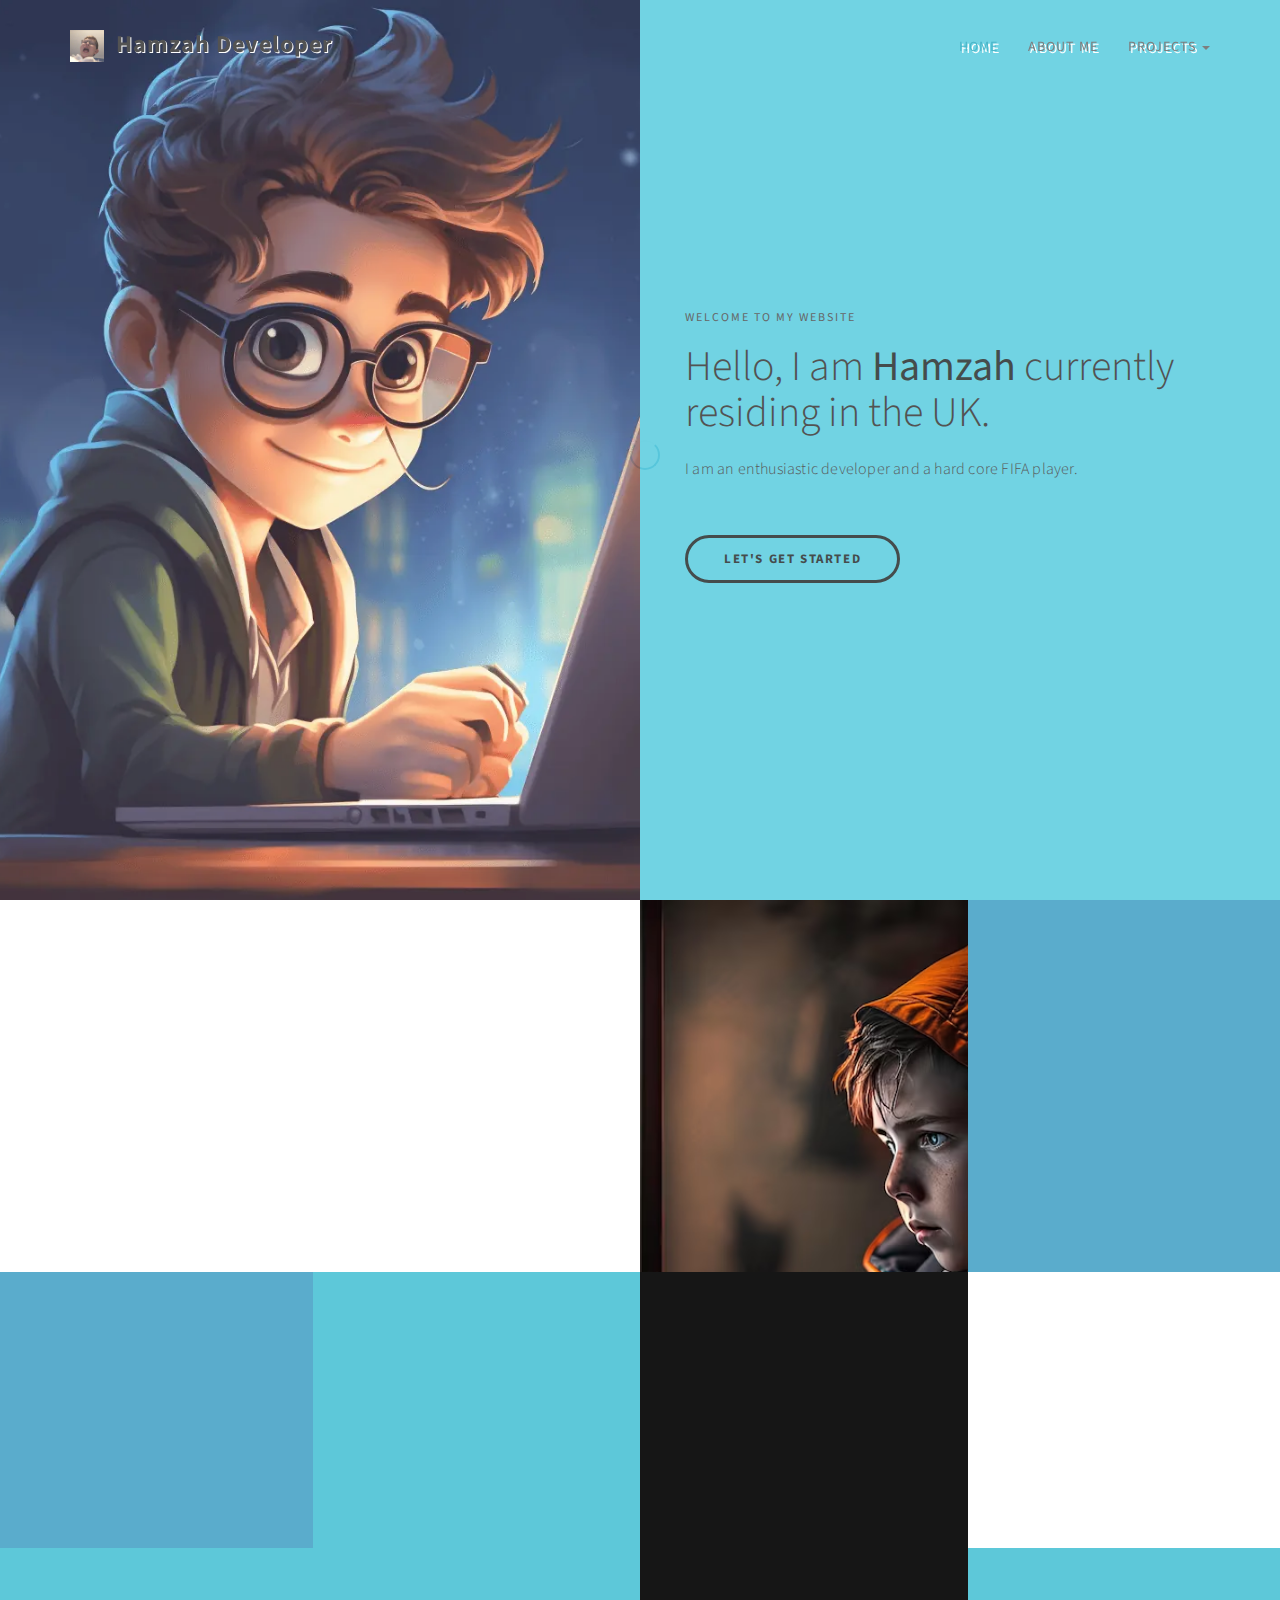
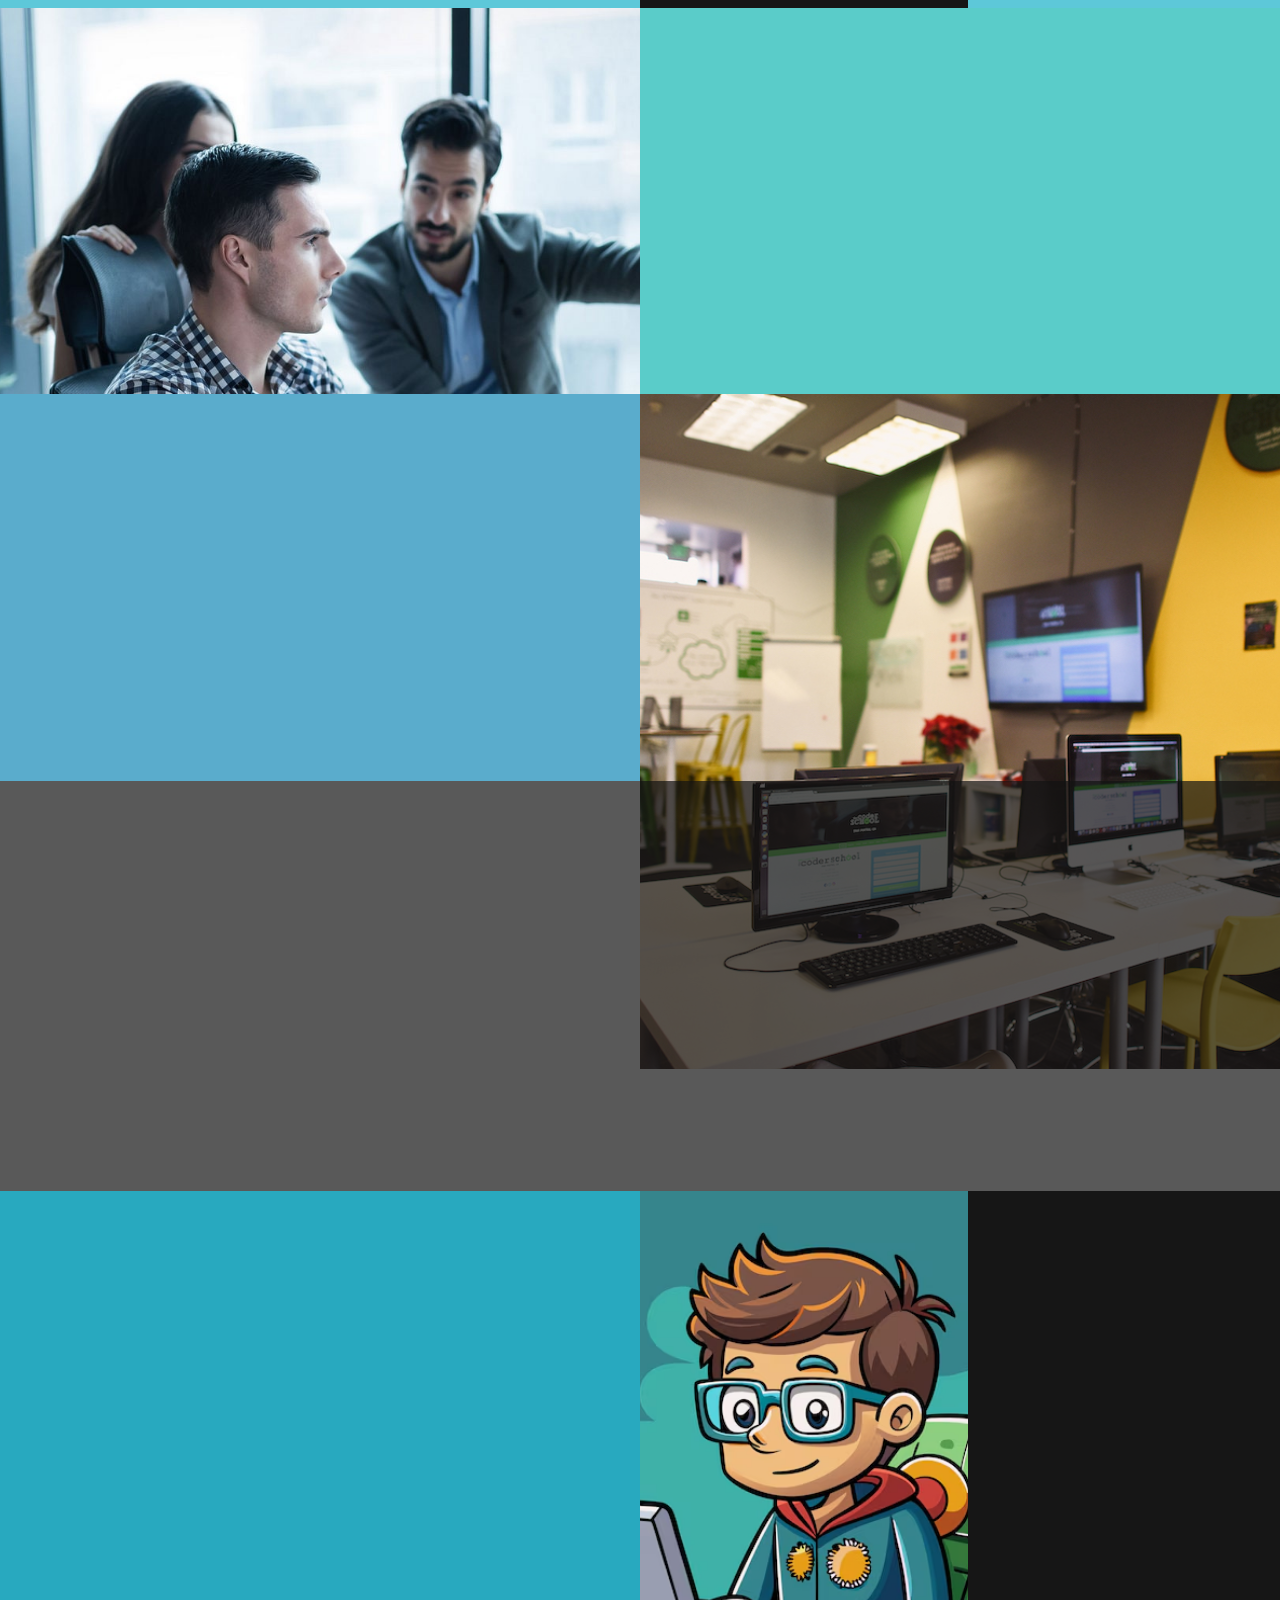
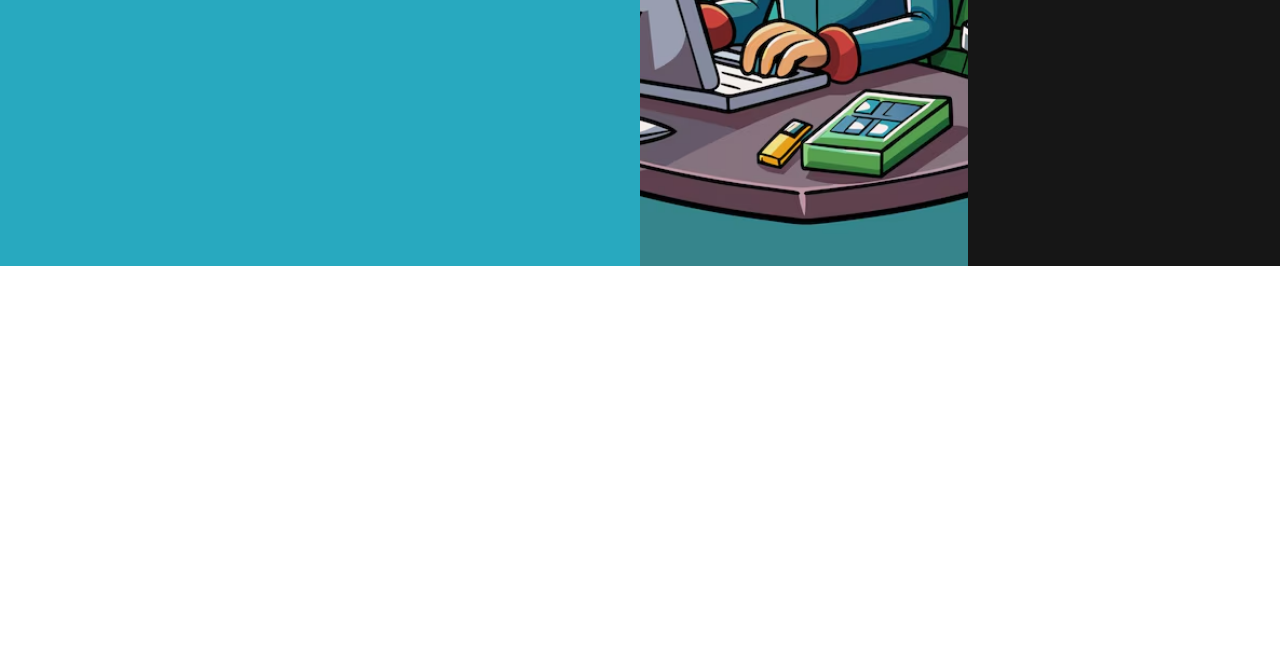
<file: index.html>
<!DOCTYPE html>
<html lang="en">

<head>

    <meta charset="UTF-8">
    <link rel="icon" href="./images/bk.ico">
    <meta http-equiv="X-UA-Compatible" content="IE=Edge">
    <meta name="description" content="">
    <meta name="keywords" content="">
    <meta name="author" content="templatemo">
    <meta name="viewport" content="width=device-width, initial-scale=1, maximum-scale=1">

    <title>Hamzah Developer</title>
    <!--
Stimulus Template
http://www.templatemo.com/tm-498-stimulus
-->

    <!-- <link href="https://cdn.jsdelivr.net/npm/bootstrap@5.0.2/dist/css/bootstrap.min.css" rel="stylesheet" /> -->
    <link rel="stylesheet" href="css/bootstrap.min.css">
    <link rel="stylesheet" href="css/animate.css">
    <link rel="stylesheet" href="css/font-awesome.min.css">
    <link rel="stylesheet" href="css/templatemo-style.css">

    <link href="https://fonts.googleapis.com/css?family=Source+Sans+Pro:300,400,700" rel="stylesheet">

</head>

<body data-spy="scroll" data-target=".navbar-collapse" data-offset="50">


    <!-- PRE LOADER -->

    <div class="preloader">
        <div class="spinner">
            <span class="spinner-rotate"></span>
        </div>
    </div>


    <!-- Navigation Section -->

    <div class="navbar navbar-fixed-top custom-navbar" role="navigation">
        <div class="container">

            <!-- navbar header -->
            <div class="navbar-header">
                <button class="navbar-toggle" data-toggle="collapse" data-target=".navbar-collapse">
                    <span class="icon icon-bar"></span>
                    <span class="icon icon-bar"></span>
                    <span class="icon icon-bar"></span>
                </button>
                <a href="https://www.linkedin.com/in/banuka/" class="navbar-brand">
                    <span><img src="./images/logo.png" style="height:1.3em"> &nbsp;Hamzah Developer</span></a>
            </div>

            <div class="collapse navbar-collapse">
                <ul class="nav navbar-nav navbar-right">
                    <li><a href="#home" class="smoothScroll" style="text-shadow: 2px 2px #ffffff;">Home</a></li>
                    <li><a href="#about" class="smoothScroll" style="text-shadow: 2px 2px #ffffff;">About Me</a></li>
                    <!-- <li><a href="#experience" class="smoothScroll">Experiences</a></li>
                    <li><a href="#quotes" class="smoothScroll">Testimonial</a></li>
                    <li><a href="#contact" class="smoothScroll">Contact</a></li> -->

                    <li class="dropdown">
                        <a href="#" class="dropdown-toggle" data-toggle="dropdown" role="button" aria-expanded="false"
                            style="text-shadow: 2px 2px #ffffff;">
                            projects <span class="caret"></span>
                        </a>
                        <ul class="dropdown-menu" role="menu">

                            <li><a href="./projects/calc_v1.html" class="smoothScroll"
                                    style="text-shadow: 2px 2px #ffffff;">calculator v1</a></li>
                            <li><a href="./projects/calculator.html" class="smoothScroll"
                                    style="text-shadow: 2px 2px #ffffff;">calculator advanced</a></li>
                            <li><a href="./projects/first_form.html" class="smoothScroll"
                                    style="text-shadow: 2px 2px #ffffff;">form</a></li>
                            <li><a href="./projects/math_quiz.html" class="smoothScroll"
                                    style="text-shadow: 2px 2px #ffffff;">math quiz</a></li>
                            <li><a href="./projects/math_jquery.html" class="smoothScroll"
                                    style="text-shadow: 2px 2px #ffffff;">jquery math quiz</a></li>
                            <li><a href="./projects/math_pro.html" class="smoothScroll"
                                    style="text-shadow: 2px 2px #ffffff;">math_pro</a></li>
                            <li><a href="./projects/hangman/index.html" class="smoothScroll"
                                    style="text-shadow: 2px 2px #ffffff;">hangman</a></li>
                            <li><a href="./projects/todo.html" class="smoothScroll"
                                    style="text-shadow: 2px 2px #ffffff;">TODO</a></li>
                            <li><a href="./projects/mcq.html" class="smoothScroll"
                                    style="text-shadow: 2px 2px #ffffff;">MCQ</a>
                            </li>
                            <li><a href="./projects/guess_num.html" class="smoothScroll"
                                    style="text-shadow: 2px 2px #ffffff;">Guess Num</a></li>
                            <li><a href="./projects/dice/index.html" class="smoothScroll"
                                    style="text-shadow: 2px 2px #ffffff;">Dice</a></li>
                            <li><a href="./projects/blog/index.html" class="smoothScroll"
                                    style="text-shadow: 2px 2px #ffffff;">Blog</a></li>

                        </ul>
                    </li>
                </ul>
            </div>

        </div>
    </div>


    <!-- Home Section -->

    <section id="home" class="parallax-section">
        <div class="container">
            <div class="row">

                <div class="col-md-6 col-sm-6">
                    <div class="home-img"></div>
                </div>

                <div class="col-md-6 col-sm-6">
                    <div class="home-thumb">
                        <div class="section-title">
                            <h4 class="wow fadeInUp" data-wow-delay="0.3s">welcome to my website</h4>
                            <h1 class="wow fadeInUp" data-wow-delay="0.6s">Hello, I am <strong>Hamzah </strong>
                                currently residing in the UK.</h1>
                            <p class="wow fadeInUp" data-wow-delay="0.9s">I am an enthusiastic developer and a hard core
                                FIFA player.</p>

                            <a href="#about" class="wow fadeInUp smoothScroll section-btn btn btn-success"
                                data-wow-delay="1.4s">Let's Get Started</a>

                        </div>
                    </div>
                </div>


            </div>
        </div>
    </section>


    <!-- About Section -->

    <section id="about" class="parallax-section">
        <div class="container">
            <div class="row">

                <div class="col-md-6 col-sm-12">
                    <div class="about-thumb">
                        <div class="wow fadeInUp section-title" data-wow-delay="0.4s">
                            <h1>Hamzah Developer</h1>
                            <p class="color-yellow">My Story</p>
                        </div>
                        <div class="wow fadeInUp" data-wow-delay="0.8s">
                            <p>I am Hamzah and i love coding, gaming & other things.</p>

                        </div>
                    </div>
                </div>

                <div class="col-md-3 col-sm-6">
                    <div class="background-image about-img"></div>
                </div>

                <div class="bg-yellow col-md-3 col-sm-6">
                    <div class="skill-thumb">
                        <div class="wow fadeInUp section-title color-white" data-wow-delay="1.2s">
                            <h1>My Skills</h1>
                            <p class="color-white">Python, HTML, CSS, JavaScript, PHP</p>
                        </div>

                        <div class=" wow fadeInUp skills-thumb" data-wow-delay="1.6s">
                            <strong>Python</strong>
                            <span class="color-white pull-right">40%</span>
                            <div class="progress">
                                <div class="progress-bar progress-bar-primary" role="progressbar" aria-valuenow="60"
                                    aria-valuemin="0" aria-valuemax="100" style="width: 40%;"></div>
                            </div>

                            <strong>PHP</strong>
                            <span class="color-white pull-right">10%</span>
                            <div class="progress">
                                <div class="progress-bar progress-bar-primary" role="progressbar" aria-valuenow="70"
                                    aria-valuemin="0" aria-valuemax="100" style="width: 10%;"></div>
                            </div>

                            <strong>HTML5, CSS, Bootstrap</strong>
                            <span class="color-white pull-right">50%</span>
                            <div class="progress">
                                <div class="progress-bar progress-bar-primary" role="progressbar" aria-valuenow="80"
                                    aria-valuemin="0" aria-valuemax="100" style="width: 50%;"></div>
                            </div>
                        </div>

                    </div>
                </div>

            </div>
        </div>
    </section>


    <!-- Service Section -->

    <section id="service" class="parallax-section">
        <div class="container">
            <div class="row">

                <div class="bg-yellow col-md-3 col-sm-6">
                    <div class="wow fadeInUp color-white service-thumb" data-wow-delay="0.8s">
                        <i class="fa fa-desktop"></i>
                        <h3>TODO</h3>
                        <p class="color-white">TODO
                        </p>
                    </div>
                </div>

                <div class="col-md-3 col-sm-6">
                    <div class="wow fadeInUp color-white service-thumb" data-wow-delay="1.2s">
                        <i class="fa fa-paper-plane"></i>
                        <h3>TODO</h3>
                        <p class="color-white">TODO
                        </p>
                    </div>
                </div>

                <div class="bg-dark col-md-3 col-sm-6">
                    <div class="wow fadeInUp color-white service-thumb" data-wow-delay="1.6s">
                        <i class="fa fa-table"></i>
                        <h3>INTERESTS</h3>
                        <p class="color-white">Cooking, Football, <br />Graphic Designing,<br />Gaming</p>
                    </div>
                </div>

                <div class="bg-white col-md-3 col-sm-6">
                    <div class="wow fadeInUp service-thumb" data-wow-delay="1.8s">
                        <i class="fa fa-camera-retro"></i>
                        <h3>TODO</h3>
                        <p class="color-white">TODO
                        </p>
                    </div>
                </div>

            </div>
        </div>
    </section>


    <!-- Experience Section -->

    <section id="experience" class="parallax-section">
        <div class="container">
            <div class="row">

                <div class="col-md-6 col-sm-6">
                    <div class="background-image experience-img"></div>
                </div>

                <div class="col-md-6 col-sm-6">
                    <div class="color-white experience-thumb">
                        <div class="wow fadeInUp section-title" data-wow-delay="0.8s">
                            <h1>My Experiences</h1>
                            <p class="color-white">Previous companies and my tasks</p>
                        </div>

                        <div class="wow fadeInUp color-white media" data-wow-delay="1.2s">
                            <div class="media-object media-left">
                                <i class="fa fa-laptop"></i>
                            </div>
                            <div class="media-body">
                                <h3 class="media-heading">TODO</h3>
                                <p class="color-white">TODO</p>
                            </div>
                        </div>

                        <div class="wow fadeInUp color-white media" data-wow-delay="1.6s">
                            <div class="media-object media-left">
                                <i class="fa fa-laptop"></i>
                            </div>
                            <div class="media-body">
                                <h3 class="media-heading">TODO</h3>
                                <p class="color-white">TODO</p>
                            </div>
                        </div>

                    </div>
                </div>

            </div>
        </div>
    </section>


    <!-- Education Section -->

    <section id="education" class="parallax-section">
        <div class="container">
            <div class="row">

                <div class="col-md-6 col-sm-6">
                    <div class="color-white education-thumb">
                        <div class="wow fadeInUp section-title" data-wow-delay="0.8s">
                            <h1>TODO Topic</h1>
                            <p class="color-white">TODO Tipic explain</p>
                        </div>

                        <div class="wow fadeInUp color-white media" data-wow-delay="1.2s">
                            <div class="media-object media-left">
                                <i class="fa fa-laptop"></i>
                            </div>
                            <div class="media-body">
                                <h3 class="media-heading">TODO</h3>
                                <p class="color-white">TODO</p>
                            </div>
                        </div>

                        <div class="wow fadeInUp color-white media" data-wow-delay="1.6s">
                            <div class="media-object media-left">
                                <i class="fa fa-laptop"></i>
                            </div>
                            <div class="media-body">
                                <h3 class="media-heading">TODO</h3>
                                <p class="color-white">TODO</p>
                            </div>
                        </div>

                    </div>
                </div>

                <div class="col-md-6 col-sm-6">
                    <div class="background-image education-img"></div>
                </div>

            </div>
        </div>
    </section>


    <!-- Quotes Section -->

    <section id="quotes" class="parallax-section">
        <div class="overlay"></div>
        <div class="container">
            <div class="row">

                <div class="col-md-offset-1 col-md-10 col-sm-12">
                    <i class="wow fadeInUp fa fa-star" data-wow-delay="0.6s"></i>
                    <h2 class="wow fadeInUp" data-wow-delay="0.8s"> "The more difficult the victory, the greater the
                        happiness in winning."
                        — Pelé</h2>
                </div>

            </div>
        </div>
    </section>


    <!-- Contact Section -->

    <section id="contact" class="parallax-section">
        <div class="container">
            <div class="row">

                <div class="col-md-6 col-sm-12">
                    <div class="contact-form">
                        <div class="wow fadeInUp section-title" data-wow-delay="0.2s">
                            <h1 class="color-white">Say hello.. (not implemented) </h1>
                            <p class="color-white">Get to know me better...</p>
                        </div>

                        <div id="contact-form">
                            <form action="#template-mo" method="post">
                                <div class="wow fadeInUp" data-wow-delay="1s">
                                    <input name="fullname" type="text" class="form-control" id="fullname"
                                        placeholder="Your Name">
                                </div>
                                <div class="wow fadeInUp" data-wow-delay="1.2s">
                                    <input name="email" type="email" class="form-control" id="email"
                                        placeholder="Your Email">
                                </div>
                                <div class="wow fadeInUp" data-wow-delay="1.4s">
                                    <textarea name="message" rows="4" class="form-control" id="message"
                                        placeholder="Write your message..."></textarea>
                                </div>
                                <div class="wow fadeInUp col-md-6 col-sm-8" data-wow-delay="1.6s">
                                    <input name="submit" type="submit" class="form-control" id="submit" value="Send"
                                        disabled>
                                </div>
                            </form>
                        </div>

                    </div>
                </div>

                <div class="col-md-3 col-sm-6">
                    <div class="background-image contact-img"></div>
                </div>

                <div class="bg-dark col-md-3 col-sm-6">
                    <div class="contact-thumb">
                        <div class="wow fadeInUp contact-info" data-wow-delay="0.6s">
                            <h3 class="color-white">Visit me</h3>
                            <p>UK</p>
                        </div>

                        <div class="wow fadeInUp contact-info" data-wow-delay="0.8s">
                            <h3 class="color-white">Contact.</h3>
                            <p><i class="fa fa-phone"></i> 00-0000-000</p>
                            <p><i class="fa fa-envelope-o"></i> <a href="mailto:###">confidential</a></p>
                            <p><i class="fa fa-globe"></i> <a href="#">TODO</a></p>
                            <p><i class="fa fa-linkedin"></i> <a href="#">linkedin.com/in/confidential</a></p>

                        </div>

                    </div>
                </div>

            </div>
        </div>
    </section>


    <!-- Footer Section -->

    <footer>
        <div class="container">
            <div class="row">

                <div class="col-md-12 col-sm-12">
                    <div class="wow fadeInUp footer-copyright" data-wow-delay="1.8s">
                        <p>Copyright &copy; 2024 Hamzah Developer | Design: templatemo.com</p>
                    </div>
                    <ul class="wow fadeInUp social-icon" data-wow-delay="2s">
                        <li>
                            <a href="#" class="fa fa-facebook"></a>
                        </li>
                        <li>
                            <a href="#" class="fa fa-twitter"></a>
                        </li>
                        <li>
                            <a href="#" class="fa fa-youtube"></a>
                        </li>
                        <li>
                            <a href="#" class="fa fa-instagram"></a>
                        </li>
                        <li>
                            <a href="#" class="fa fa-linkedin"></a>
                        </li>
                    </ul>
                </div>

            </div>
        </div>
    </footer>

    <!-- SCRIPTS -->
    <script>
        $(document).ready(function () {
            $('.dropdown-menu a').on('click', function (e) {
                if ($(window).width() < 768) {
                    $('.navbar-toggle').click();
                }
            });
        });
    </script>

    <script src="js/jquery.js"></script>
    <script src="js/bootstrap.min.js"></script>
    <script src="js/jquery.parallax.js"></script>
    <script src="js/smoothscroll.js"></script>
    <script src="js/wow.min.js"></script>
    <script src="js/custom.js"></script>

</body>

</html>
</file>
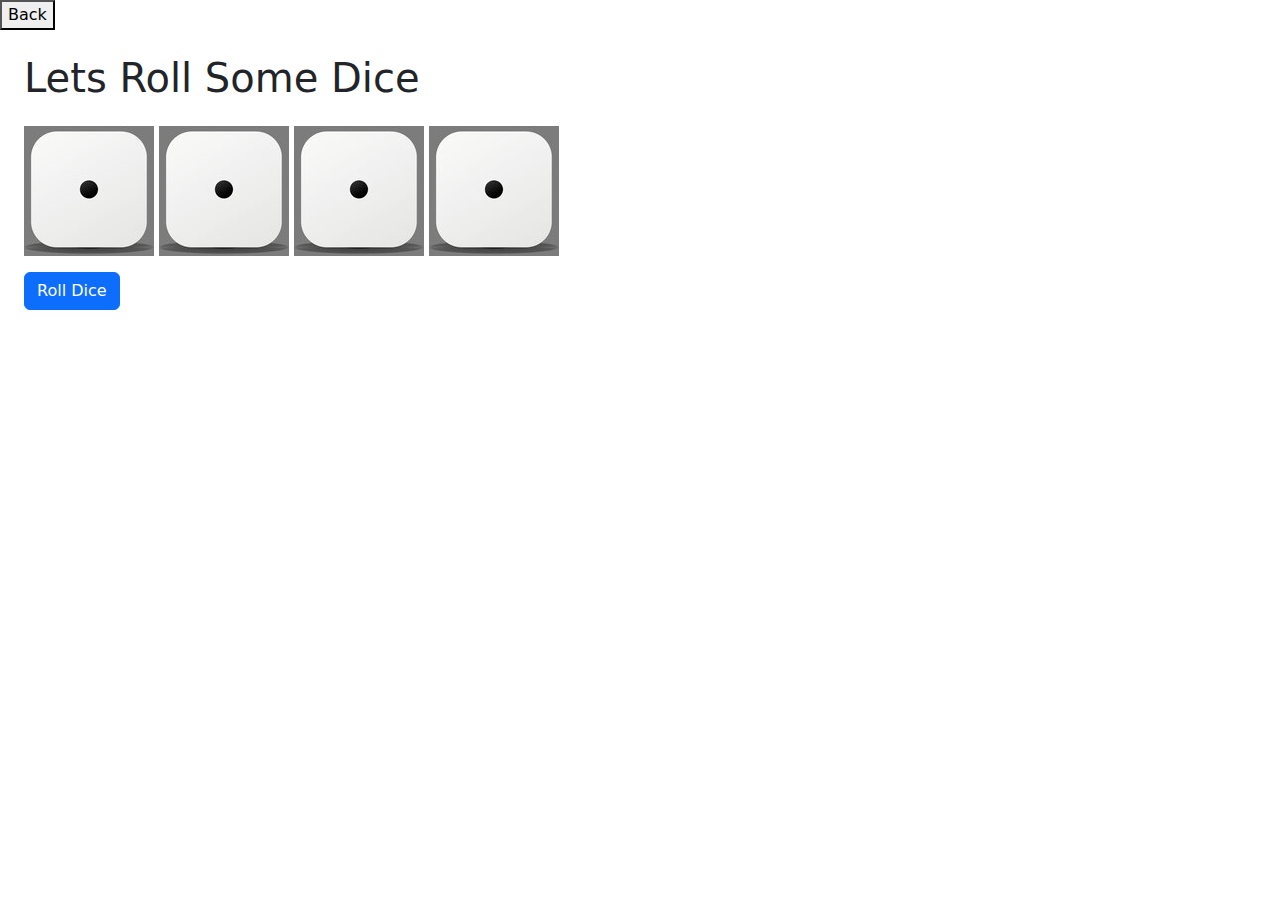
<file: projects/dice/index.html>
<!DOCTYPE html>
<html lang="en">

<head>
    <meta charset="UTF-8" />
    <meta http-equiv="X-UA-Compatible" content="IE=edge" />
    <meta name="viewport" content="width=device-width, initial-scale=1.0" />
    <title>Dice</title>
    <link href="https://cdn.jsdelivr.net/npm/bootstrap@5.0.2/dist/css/bootstrap.min.css" rel="stylesheet" />
    <script src="https://code.jquery.com/jquery-3.6.4.min.js"
        integrity="sha256-oP6HI9z1XaZNBrJURtCoUT5SUnxFr8s3BzRl+cbzUq8=" crossorigin="anonymous"></script>
</head>

<body>
    <a href="../../">
        <button>Back</button>
    </a>
    <div class="p-4">
        <h1 class="pb-3">Lets Roll Some Dice</h1>

        <div>
            <img src="1.png" alt="" id="dice_1" />
            <img src="1.png" alt="" id="dice_2" />
            <img src="1.png" alt="" id="dice_3" />
            <img src="1.png" alt="" id="dice_4" />
        </div>

        <div class="pt-3">
            <button class="btn btn-primary" id="my_button">Roll Dice</button>
        </div>
    </div>
    <script>
        //function that generate random number 1-6
        function getRandomNumber() {
            return Math.floor(Math.random() * 6) + 1;
        }

        function getRandomNumberOdd() {
            // cheat mode
            return (Math.floor(Math.random() * 3) * 2) + 1;
        }
        function getRandomNumber45() {
            return Math.floor(Math.random() * 2) + 5;
        }

        $("#my_button").on("click", function () {
            // add the logic to randomly generate 2 numbers (between 1-6)
            // Function to generate a random number between 1 and 6

            // Generate two random numbers
            let randomNumber1 = getRandomNumber();
            let randomNumber2 = getRandomNumberOdd() + 1;
            let randomNumber3 = getRandomNumberOdd();
            let randomNumber4 = getRandomNumber45();


            $("#dice_1").attr("src", randomNumber1 + ".png");
            $("#dice_2").attr("src", randomNumber2 + ".png");
            $("#dice_3").attr("src", randomNumber3 + ".png");
            $("#dice_4").attr("src", randomNumber4 + ".png");
            //on button click & display images accordigly
        });
    </script>
</body>

</html>
</file>
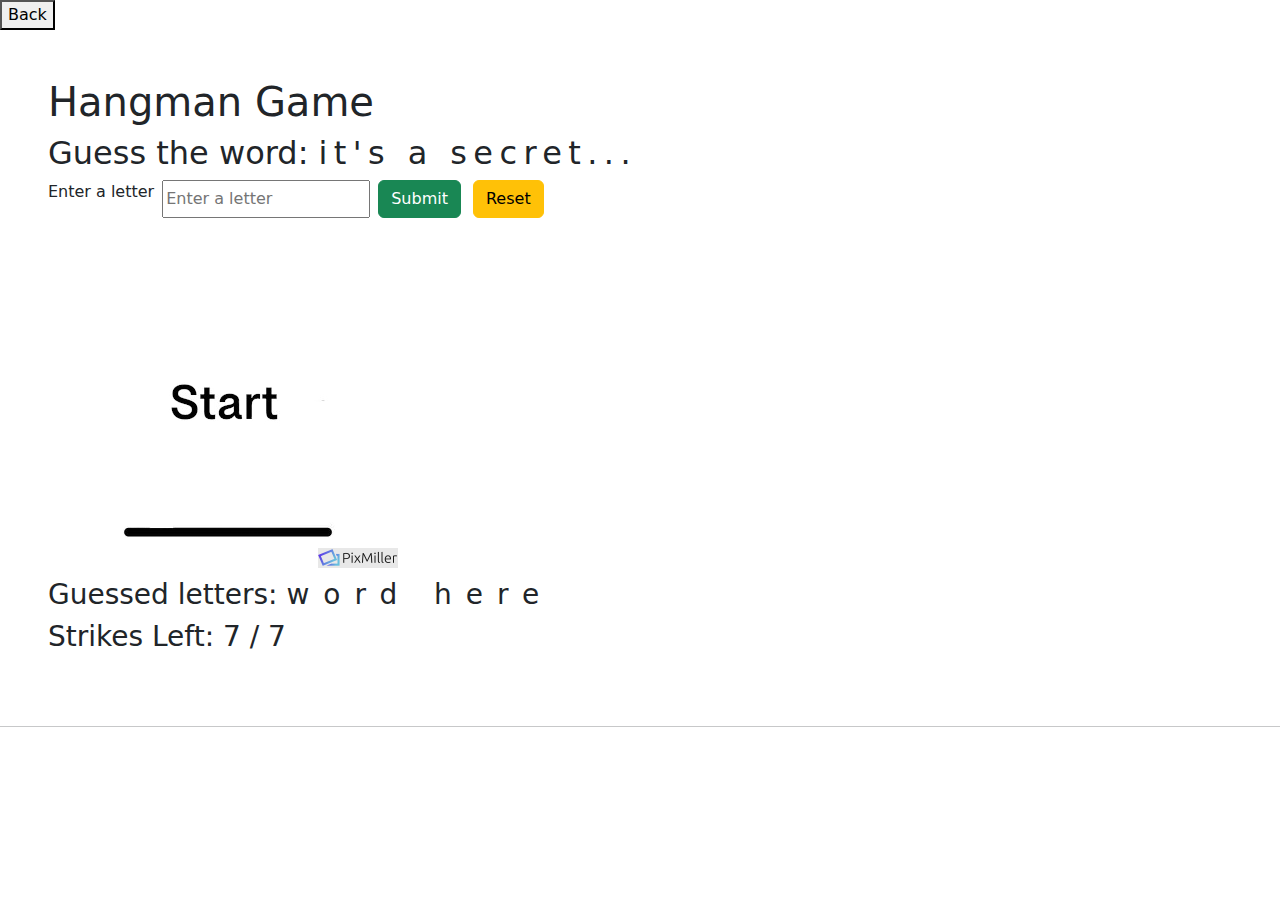
<file: projects/hangman/index.html>
<!DOCTYPE html>
<html lang="en">

<head>
    <meta charset="UTF-8">
    <meta http-equiv="X-UA-Compatible" content="IE=edge">
    <meta name="viewport" content="width=device-width, initial-scale=1.0">
    <title>Hangman</title>
    <link href="https://cdn.jsdelivr.net/npm/bootstrap@5.0.2/dist/css/bootstrap.min.css" rel="stylesheet" />

    <script src="https://code.jquery.com/jquery-3.6.4.min.js"
        integrity="sha256-oP6HI9z1XaZNBrJURtCoUT5SUnxFr8s3BzRl+cbzUq8=" crossorigin="anonymous"></script>

</head>

<body>
    <a href="../../">
        <button>Back</button>
    </a>
    <div class="p-5">
        <h1>Hangman Game</h1>
        <h2>Guess the word: <span id="secret_hidden" style="letter-spacing: 0.2em">it's a secret...</span></h2>
        <div class="d-flex flex-row">
            <label for="" class="pe-2">Enter a letter</label>
            <input id="letter" type="text" maxlength="1" placeholder="Enter a letter">
            <button class="btn btn-success mx-2" onclick="do_submit()">Submit</button>
            <button class="btn btn-warning mx-1" onclick="reset_game()">Reset</button>
        </div>

        <img src="p_0.png" alt="" id="start">

        <h3>
            Guessed letters:
            <span id="guessed_text" style="letter-spacing: 0.5em">word here</span>
        </h3>
        <h3>
            Strikes Left:
            <span id="strikes_left">7</span> / 7
        </h3>
    </div>


    <hr>
    <!--  <img src="hangman.png" alt="" . width="130%"> -->

    <script>
        let alphabet = "abcdefghijklmnopqrstuvwxyz";
        let show_word = "";
        let game_complete = true;

        //get list of already guessed letters from cookie/storage
        let already_guessed = localStorage.getItem("already_guessed");
        if (!already_guessed) {
            already_guessed = "";
        }

        //check for a secret word in cookie/storage, or get a new random one
        let secret_word = localStorage.getItem("secret_word");
        if (!secret_word) {
            secret_word = get_secret_word();
        }

        //get wrong guesses player has had from cookie/storage
        let strikes = Number(localStorage.getItem("strikes"));
        if (!strikes) {
            strikes = 0;
        }

        // secret_word = 'start*#yo'; //5 letters

        for (let i = 0; i < secret_word.length; i++) {
            if (!alphabet.includes(secret_word[i])) {
                // show special characters like dash, star, spaces etc
                show_word = show_word + secret_word[i];
            } else if (already_guessed.includes(secret_word[i])) {
                // unhide already guessed letters
                show_word = show_word + secret_word[i];
            } else {
                // hide letters yet to guess
                show_word = show_word + "_";
                game_complete = false;

            }
        }

        //show secret word while hiding not-guessed letters
        $("#secret_hidden").text(`${show_word.toUpperCase()}`);

        $("#strikes_left").text(`${7 - strikes}`);

        //change hangman image according to player strikes
        $("#start").attr("src", `./p_${strikes}.png`);

        $("#guessed_text").text(`${already_guessed}`);
        // console.log("already_guessed:", already_guessed);
        // console.log("strikes:", strikes);


        if (strikes >= 7) {
            error = "too bad! word was: " + secret_word;
            alert(error);
            reset_game();
        }
        if (game_complete == true) {
            error = "You have won!";
            alert(error);
            reset_game();
        }

        const audio = new Audio("https://www.fesliyanstudios.com/play-mp3/387");
        const buttons = document.querySelectorAll("button");
        function do_submit() {

            audio.play();

            console.log("hi");
            //HINT: $("#my_answer_" + i).val())

            let my_letter = $("#letter").val().toLowerCase();
            console.log("my_letter:", my_letter);

            if (strikes >= 7) {
                error = "You have run out of attempts";
            } else if (!alphabet.includes(my_letter)) {
                //check if 'my_letter' is from alphabet. else give error
                alert("that wasn't in alphabet. Please try again");
            } else if (already_guessed.includes(my_letter)) {
                //check if 'my_letter' is alrady guessed & give error message
                // here you can give the error
                alert("already guessed this. Please enter a different letter");
            } else {
                //check if 'my_letter' is wrong & give a strike
                if (!secret_word.includes(my_letter)) {
                    strikes++;
                }
                // add the letter to guessed list
                already_guessed = already_guessed + my_letter;
            }



            //update localstorage with new values (already guessed letters)
            localStorage.setItem("secret_word", String(secret_word));
            localStorage.setItem("strikes", String(strikes));
            localStorage.setItem("already_guessed", String(already_guessed));
            // console.log("already_guessed:", already_guessed);
            // console.log("strikes:", strikes);

            window.location.reload();

        }
        function reset_game() {

            //all this funciton does is RESET the game & start new with a new word
            let new_secret_word = get_secret_word();
            localStorage.setItem("secret_word", String(new_secret_word));
            localStorage.setItem("strikes", String(0));
            localStorage.setItem("already_guessed", String(""));

            //   $('#secret_hidden').text("blabla");
            // $('#secret_hidden').html(new_secret_word);
            window.location.reload();
        }

        function get_secret_word() {
            // this function should, return a NEW secret word
            let word_set = [
                "Afghanistan",
                "Albania",
                "Algeria",
                "Andorra",
                "Angola",
                "Antigua and Barbuda",
                "Argentina",
                "Armenia",
                "Australia",
                "Austria",
                "Azerbaijan",
                "Bahamas",
                "Bahrain",
                "Bangladesh",
                "Barbados",
                "Belarus",
                "Belgium",
                "Belize",
                "Benin",
                "Bhutan",
                "Bolivia",
                "Bosnia and Herzegovina",
                "Botswana",
                "Brazil",
                "Brunei",
                "Bulgaria",
                "Burkina Faso",
                "Burundi",
                "Cabo Verde",
                "Cambodia",
                "Cameroon",
                "Canada",
                "Central African Republic",
                "Chad",
                "Chile",
                "China",
                "Colombia",
                "Comoros",
                "Congo, Democratic Republic of the",
                "Congo, Republic of the",
                "Costa Rica",
                "Cote d'Ivoire",
                "Croatia",
                "Cuba",
                "Cyprus",
                "Czechia",
                "Denmark",
                "Djibouti",
                "Dominica",
                "Dominican Republic",
                "Ecuador",
                "Egypt",
                "El Salvador",
                "Equatorial Guinea",
                "Eritrea",
                "Estonia",
                "Eswatini",
                "Ethiopia",
                "Fiji",
                "Finland",
                "France",
                "Gabon",
                "Gambia",
                "Georgia",
                "Germany",
                "Ghana",
                "Greece",
                "Grenada",
                "Guatemala",
                "Guinea",
                "Guinea-Bissau",
                "Guyana",
                "Haiti",
                "Honduras",
                "Hungary",
                "Iceland",
                "India",
                "Indonesia",
                "Iran",
                "Iraq",
                "Ireland",
                "Israel",
                "Italy",
                "Jamaica",
                "Japan",
                "Jordan",
                "Kazakhstan",
                "Kenya",
                "Kiribati",
                "Kosovo",
                "Kuwait",
                "Kyrgyzstan",
                "Laos",
                "Latvia",
                "Lebanon",
                "Lesotho",
                "Liberia",
                "Libya",
                "Liechtenstein",
                "Lithuania",
                "Luxembourg",
                "Madagascar",
                "Malawi",
                "Malaysia",
                "Maldives",
                "Mali",
                "Malta",
                "Marshall Islands",
                "Mauritania",
                "Mauritius",
                "Mexico",
                "Micronesia",
                "Moldova",
                "Monaco",
                "Mongolia",
                "Montenegro",
                "Morocco",
                "Mozambique",
                "Myanmar",
                "Namibia",
                "Nauru",
                "Nepal",
                "Netherlands",
                "New Zealand",
                "Nicaragua",
                "Niger",
                "Nigeria",
                "North Korea",
                "North Macedonia",
                "Norway",
                "Oman",
                "Pakistan",
                "Palau",
                "Palestine",
                "Panama",
                "Papua New Guinea",
                "Paraguay",
                "Peru",
                "Philippines",
                "Poland",
                "Portugal",
                "Qatar",
                "Romania",
                "Russia",
                "Rwanda",
                "Saint Kitts and Nevis",
                "Saint Lucia",
                "Saint Vincent and the Grenadines",
                "Samoa",
                "San Marino",
                "Sao Tome and Principe",
                "Saudi Arabia",
                "Senegal",
                "Serbia",
                "Seychelles",
                "Sierra Leone",
                "Singapore",
                "Slovakia",
                "Slovenia",
                "Solomon Islands",
                "Somalia",
                "South Africa",
                "South Korea",
                "South Sudan",
                "Spain",
                "Sri Lanka",
                "Sudan",
                "Suriname",
                "Sweden",
                "Switzerland",
                "Syria",
                "Taiwan",
                "Tajikistan",
                "Tanzania",
                "Thailand",
                "Timor-Leste",
                "Togo",
                "Tonga",
                "Trinidad and Tobago",
                "Tunisia",
                "Turkey",
                "Turkmenistan",
                "Tuvalu",
                "Uganda",
                "Ukraine",
                "United Arab Emirates (UAE)",
                "United Kingdom (UK)",
                "United States of America (USA)",
                "Uruguay",
                "Uzbekistan",
                "Vanuatu",
                "Vatican City (Holy See)",
                "Venezuela",
                "Vietnam",
                "Yemen",
                "Zambia",
                "Zimbabwe"

            ];
            let random_num = Math.floor(Math.random() * word_set.length);

            // let new_secret_word = "bla bla";
            let new_secret_word = word_set[random_num].toLowerCase();

            console.log("new_secret_word: ", new_secret_word);
            return new_secret_word;
        }

    </script>
</body>

</html>
</file>
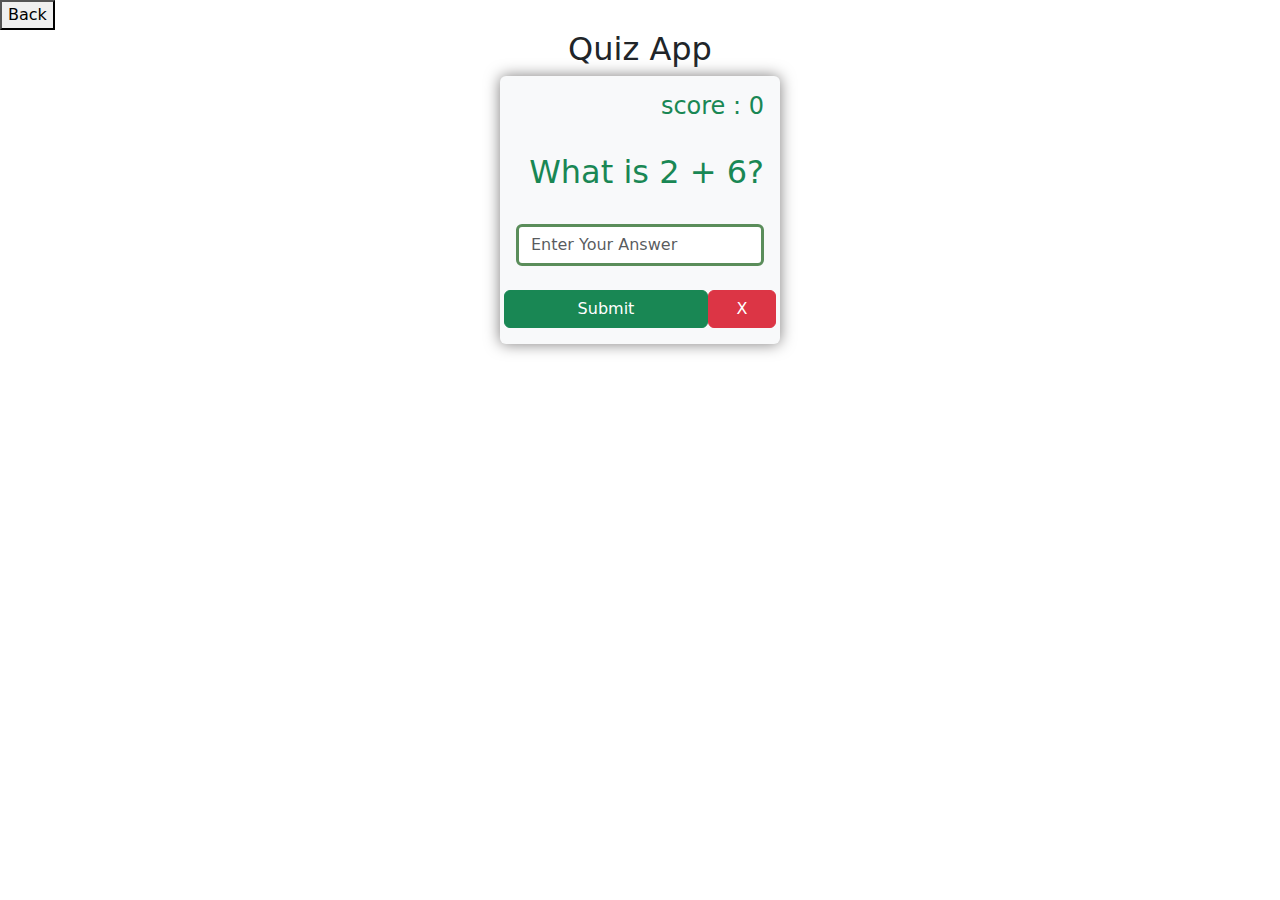
<file: projects/addition.html>
<!DOCTYPE html>
<html lang="en">

<head>
  <meta charset="UTF-8" />
  <meta http-equiv="X-UA-Compatible" content="IE=edge" />
  <meta name="viewport" content="width=device-width, initial-scale=1.0" />
  <title>Document</title>

  <link href="https://cdn.jsdelivr.net/npm/bootstrap@5.0.2/dist/css/bootstrap.min.css" rel="stylesheet" />

  <style>

  </style>
</head>

<body>
  <a href="../">
    <button>Back</button>
  </a>
  <h2 class="text-center">Quiz App</h2>

  <div class="d-flex justify-content-center">
    <div class="rounded bg-light p-3 " style="width: 280px; box-shadow: 0px 0px 15px #7e7c7c; ">
      <div class="text-success text-end">
        <h4 id="score_text">Score: 2</h4>
        <br />
        <h2 id="question_line">What Is 30+5</h2>
      </div>
      <br />

      <input style="border-color: rgb(90, 141, 90); border-width: 3px;" type="text" class="form-control text-success"
        placeholder="Enter Your Answer" id="my_answer" />
      <br />

      <div class="row">
        <button type="button" class="btn btn-block btn-success col-9" onclick="do_submit()">
          Submit
        </button>
        <button type="button" class="btn btn-danger col-3" onclick="reset_game()">X</button>


      </div>
    </div>
  </div>

  <script>
    // get 2 random numbers
    let num1 = Math.floor(Math.random() * 10 + 1);
    let num2 = Math.floor(Math.random() * 10 + 1);
    console.log("my random numbers are:", num1, num2);

    answer = num1 + num2;

    const questionElement = document.getElementById("question_line");
    questionElement.innerText = `What is ${num1} + ${num2}?`;

    let scoreElement = document.getElementById("score_text");

    let my_score = Number(localStorage.getItem("my_score"));
    if (!my_score) {
      my_score = 0;
    }

    // localStorage.setItem("score", 123);
    scoreElement.textContent = `score : ${my_score}`;


    function do_submit() {
      console.log("hey do_submit was called just now");
      // console.log("answer is", answer);

      const my_input = document.getElementById("my_answer");
      console.log("my answer is", my_input.value);

      if (answer == my_input.value) {
        //do something
        console.log("answer was correct");
        my_score = my_score + 1;
        update_score(my_score);
      } else {
        //do something else
        console.log("answer should have been:", answer);
        my_score = my_score - 1;
        update_score(my_score);
      }

      window.location.reload();
    }

    function update_score(my_score) {
      localStorage.setItem("my_score", String(my_score));

      console.log("Score updated");
    }

    function reset_game() {
      update_score(0);

      window.location.reload();
    }


  </script>


  <!-- <br /><br /><br /><br /><br /><br /> -->
  <!-- <img src="addition_ template.png" alt="" /> -->
</body>

</html>
</file>
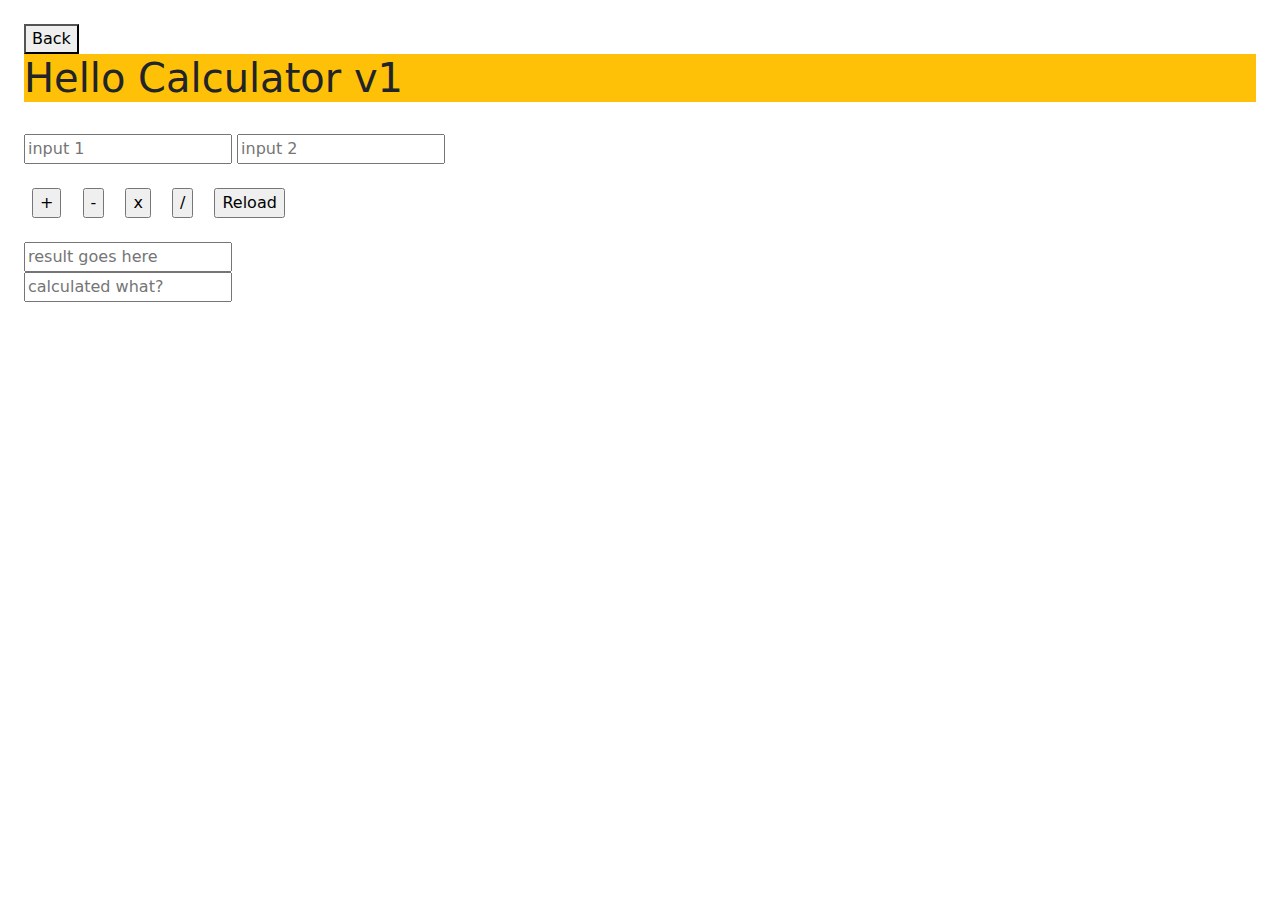
<file: projects/calc_v1.html>
<!DOCTYPE html>
<html lang="en">

<head>
    <meta charset="UTF-8" />
    <meta http-equiv="X-UA-Compatible" content="IE=edge" />
    <meta name="viewport" content="width=device-width, initial-scale=1.0" />
    <title>My Calc</title>

    <link href="https://cdn.jsdelivr.net/npm/bootstrap@5.0.2/dist/css/bootstrap.min.css" rel="stylesheet" />
</head>

<body class="m-4">
    <a href="../">
        <button>Back</button>
    </a>
    <h1 class="bg-warning">Hello Calculator v1</h1>
    <br />


    <input type="number" id="in1" placeholder="input 1" />
    <input type="number" id="in2" placeholder="input 2" />

    <br /><br />
    <input type="button" value="+" id="btn_plus" class="mx-2" onclick="do_plus()" />
    <input type="button" value="-" id="btn_min" class="mx-2" onclick="do_min()" />
    <input type="button" value="x" id="btn_multi" class="mx-2" onclick="do_multi()" />
    <input type="button" value="/" id="btn_div" class="mx-2" onclick="do_div()" />

    <input type="button" value="Reload" id="" class="mx-2" onclick="location.reload()" />


    <br /><br />
    <input type="text" id="out" readonly placeholder="result goes here" />
    <br />
    <input type="text" id="ready" readonly placeholder="calculated what?" />

    <script>
        function do_plus() {
            let val1 = document.getElementById("in1").value;
            let val2 = document.getElementById("in2").value;

            let result = parseFloat(val1) + parseFloat(val2);
            document.getElementById("out").value = result;
            document.getElementById("ready").value = "Added";
        }

        function do_min() {
            let val1 = document.getElementById("in1").value;
            let val2 = document.getElementById("in2").value;


            document.getElementById("ready").value = "Subtracted";

            let result = parseFloat(val1) - parseFloat(val2);
            document.getElementById("out").value = result;
        }

        function do_multi() {
            let val1 = document.getElementById("in1").value;
            let val2 = document.getElementById("in2").value;
            document.getElementById("ready").value = "Multiplied";
            let result = parseFloat(val1) * parseFloat(val2);
            document.getElementById("out").value = result;
        }

        function do_div() {
            let val1 = document.getElementById("in1").value;
            let val2 = document.getElementById("in2").value;
            document.getElementById("ready").value = "Divided";
            let result = parseFloat(val1) / parseFloat(val2);
            document.getElementById("out").value = result;
        }
    </script>
</body>

</html>
</file>
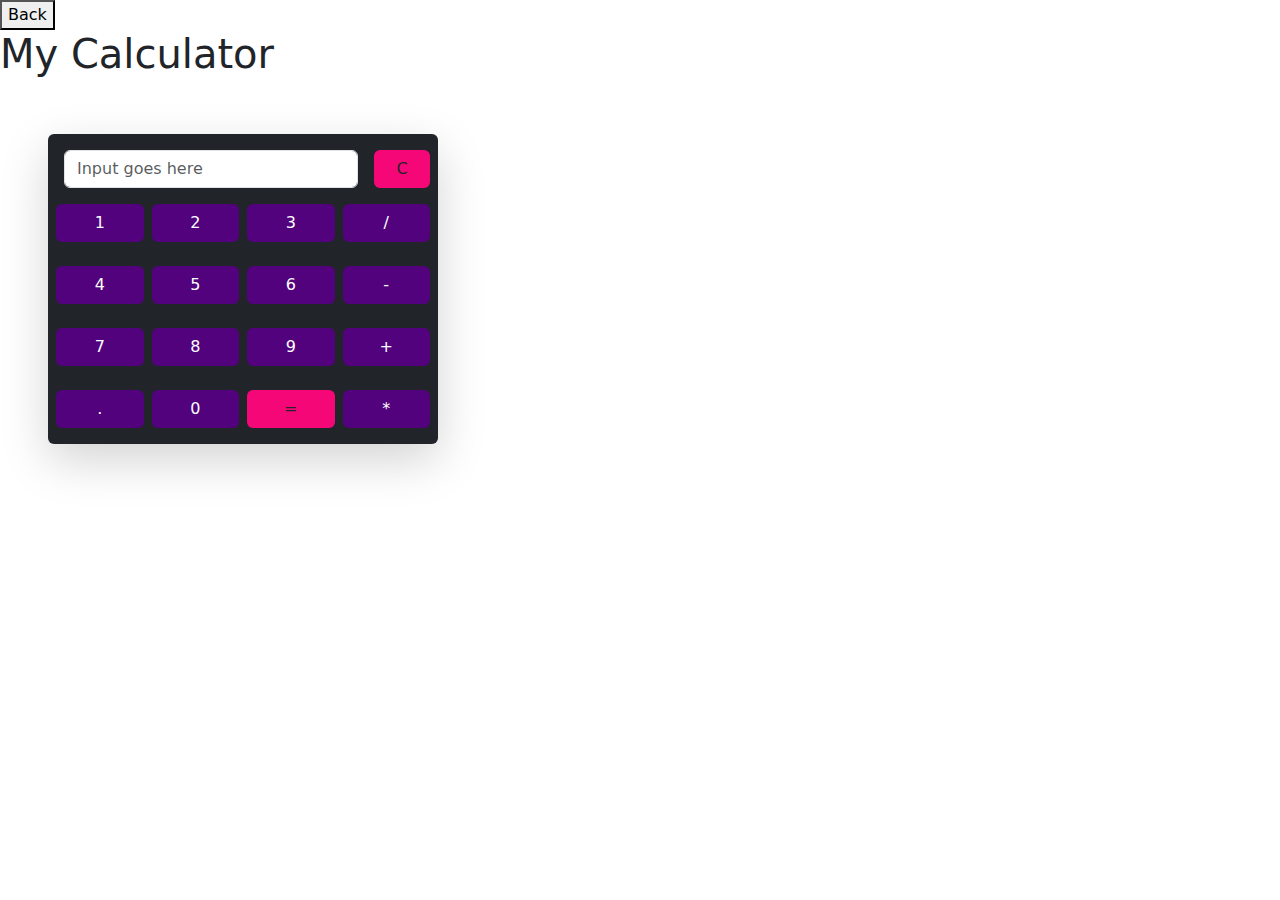
<file: projects/calculator.html>
<!DOCTYPE html>
<html lang="en">

<head>
  <meta charset="UTF-8" />
  <meta http-equiv="X-UA-Compatible" content="IE=edge" />
  <meta name="viewport" content="width=device-width, initial-scale=1.0" />
  <title>Calculator</title>

  <link href="https://cdn.jsdelivr.net/npm/bootstrap@5.0.2/dist/css/bootstrap.min.css" rel="stylesheet" />
  <style>
    .bg-purple {
      background-color: rgb(82, 2, 125);
    }
  </style>

  <style>
    .bg-pink {
      background-color: rgb(246, 7, 119);
    }
  </style>
</head>

<body>
  <a href="../">
    <button>Back</button>
  </a>
  <h1>My Calculator</h1>

  <div class="p-5">
    <div class="rounded bg-dark p-3 shadow-lg " style="width: 390px">
      <div class="row">
        <div class="col-10">
          <input type="text" class="form-control" placeholder="Input goes here" id="evaluation_field" />
        </div>
        <div class="col-2 d-grid px-1">
          <button type="button" class="btn bg-pink" onclick="do_clear()">
            C
          </button>
        </div>
      </div>

      <div class="row my-2 py-2">
        <div class="col-3 d-grid px-1">
          <button type="button" class="btn bg-purple text-light" onclick="enter(1)">1</button>
        </div>
        <div class="col-3 d-grid px-1 ">
          <button type="button" class="btn bg-purple text-white" onclick="enter(2)">2</button>
        </div>
        <div class="col-3 d-grid px-1">
          <button type="button" class="btn bg-purple text-white" onclick="enter(3)">3</button>
        </div>
        <div class="col-3 d-grid px-1">
          <button type="button" class="btn bg-purple text-white" onclick="enter('/')">/</button>
        </div>
      </div>

      <div class="row my-2 py-2">
        <div class="col-3 d-grid px-1">
          <button type="button" class="btn bg-purple text-white" onclick="enter(4)">4</button>
        </div>
        <div class="col-3 d-grid px-1">
          <button type="button" class="btn bg-purple text-white" onclick="enter(5)">5</button>
        </div>
        <div class="col-3 d-grid px-1">
          <button type="button" class="btn bg-purple text-white" onclick="enter(6)">6</button>
        </div>
        <div class="col-3 d-grid px-1">
          <button type="button" class="btn bg-purple text-white" onclick="enter('-')">-</button>
        </div>
      </div>

      <div class="row my-2 py-2">
        <div class="col-3 d-grid px-1">
          <button type="button" class="btn bg-purple text-white" onclick="enter(7)">7</button>
        </div>
        <div class="col-3 d-grid px-1">
          <button type="button" class="btn bg-purple text-white" onclick="enter(8)">8</button>
        </div>
        <div class="col-3 d-grid px-1">
          <button type="button" class="btn bg-purple text-white" onclick="enter(9)">9</button>
        </div>
        <div class="col-3 d-grid px-1">
          <button type="button" class="btn bg-purple text-white" onclick="enter('+')">+</button>
        </div>
      </div>

      <div class="row my-2 py-2 mb-0 pb-0">
        <div class="col-3 d-grid px-1">
          <button type="button" class="btn bg-purple text-white" onclick="enter('.')">.</button>
        </div>
        <div class="col-3 d-grid px-1">
          <button type="button" class="btn bg-purple text-white" onclick="enter(0)">0</button>
        </div>
        <div class="col-3 d-grid px-1">
          <button type="button" class="btn bg-pink" onclick="do_eval()"> =</button>
        </div>
        <div class="col-3 d-grid px-1 ">
          <button type="button" class="btn bg-purple text-white" onclick="enter('*')">*</button>
        </div>
      </div>


    </div>
  </div>

  <script>
    function do_clear() {
      document.getElementById("evaluation_field").value = "";
      document.getElementById("result").value = "";
      console.log("you cleared input");
    }

    function enter(my_value) {
      console.log("you entered:", my_value);
      document.getElementById("evaluation_field").value = document.getElementById("evaluation_field").value + my_value;
    }

    function do_eval() {
      let to_eval = document.getElementById("evaluation_field").value;
      let result = eval(to_eval);
      document.getElementById("evaluation_field").value = result;

      console.log("result: " + result);
    }
  </script>

  <!-- <img
      src="https://static1.makeuseofimages.com/wordpress/wp-content/uploads/2021/06/Simple-Calculator-using-HTML-CSS-and-JavaScript-1.png"
      alt=""
      width="80%"
    /> -->
</body>

</html>
</file>
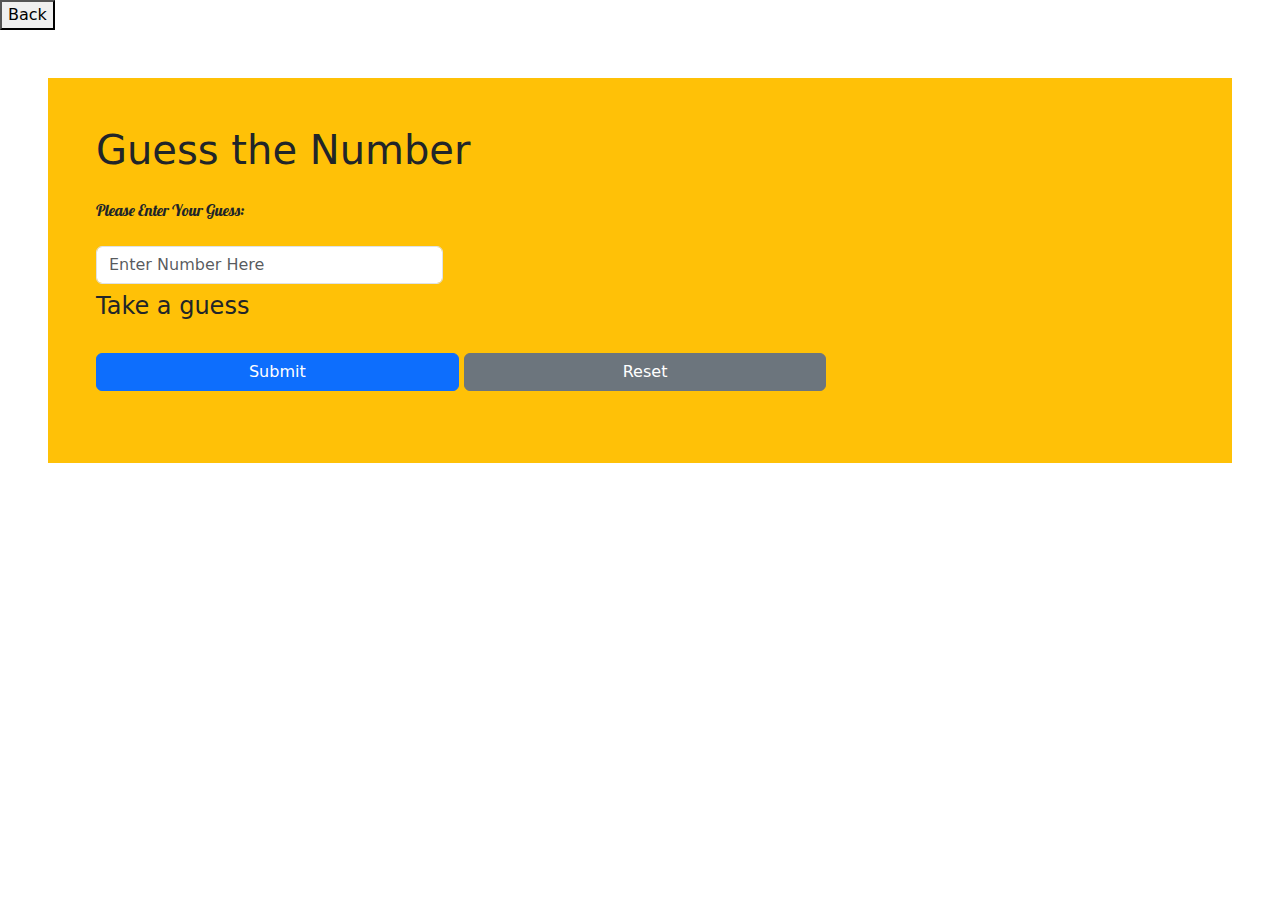
<file: projects/guess_num.html>
<!DOCTYPE html>
<html lang="en">

<head>
    <meta charset="UTF-8">
    <meta http-equiv="X-UA-Compatible" content="IE=edge">
    <meta name="viewport" content="width=device-width, initial-scale=1.0">
    <title>Guess the Number</title>

    <link href="https://cdn.jsdelivr.net/npm/bootstrap@5.0.2/dist/css/bootstrap.min.css" rel="stylesheet" />

    <link rel="preconnect" href="https://fonts.googleapis.com">
    <link rel="preconnect" href="https://fonts.gstatic.com" crossorigin>
    <link href="https://fonts.googleapis.com/css2?family=Lobster&display=swap" rel="stylesheet">


    <script src="https://code.jquery.com/jquery-3.6.4.min.js"
        integrity="sha256-oP6HI9z1XaZNBrJURtCoUT5SUnxFr8s3BzRl+cbzUq8=" crossorigin="anonymous"></script>

</head>

<body>
    <a href="../">
        <button>Back</button>
    </a>

    <div class="bg-warning m-5 p-5">

        <h1>Guess the Number</h1>


        <div class="col-6 my-4 " style="font-family: lobster, cursive"> Please Enter Your Guess: </div>

        <div class="row">
            <div class="col-12 col-xs-7 col-sm-6 col-md-5 col-lg-4">
                <input class="form-control" type="text" placeholder="Enter Number Here" id="my_answer" />
            </div>
        </div>

        <div class="row">
            <div class="col-12 col-xs-7 col-sm-6 col-md-5 col-lg-4 mt-2">
                <h4 id="msg">Take a guess</h4>
            </div>
        </div>

        <div class="my-4">
            <button type="button" class="btn btn-primary col-4" onclick="do_submit()">
                Submit
            </button>


            <button type="button" class="btn btn-secondary col-4" onclick="do_reset()">
                Reset
            </button>

        </div>

        <script>
            //number to guess:
            num1 = Math.floor(Math.random() * 1000 + 1);
            console.log("my random number is:", num1);

            function do_submit() {
                // what do we do here???

                //1st get number from input field to javascript side
                console.log("You entered: ", $('#my_answer').val());

                // save my guess to a temp variable
                let my_answer = $('#my_answer').val();

                // check if number entered is less or more than number to guess
                // hint: you have to use if- else statement

                let msg = 'Take a guess bro';
                if (num1 == my_answer) {
                    // console.log("You answer was CORRECT!!");
                    msg = `Your answer was CORRECT!!`;
                } else if (num1 > my_answer) {
                    // console.log("Answer is HIGHER");
                    msg = `Answer is HIGHER`;
                } else if (num1 < my_answer) {
                    // console.log("Answer is LOWER");
                    msg = `Answer is LOWER`;
                } else {
                    // console.log("Please enter a number");
                    msg = `Please enter a number`;
                }

                $('#msg').html(msg);

            } //end: do_submit

            function do_reset() {

                window.location.reload();
            }
        </script>

</body>

</html>
</file>
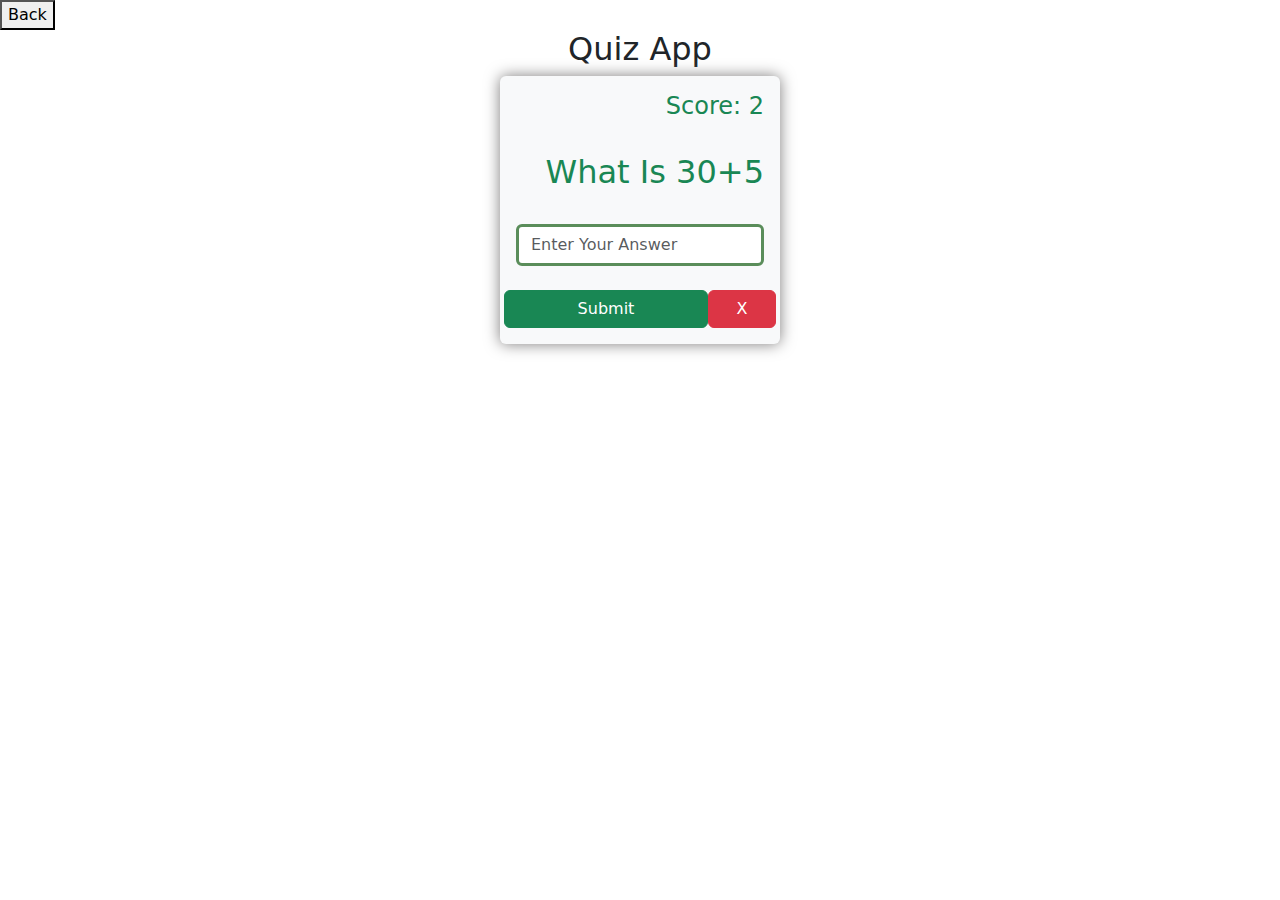
<file: projects/math_jquery.html>
<!DOCTYPE html>
<html lang="en">

<head>
  <meta charset="UTF-8" />
  <meta http-equiv="X-UA-Compatible" content="IE=edge" />
  <meta name="viewport" content="width=device-width, initial-scale=1.0" />
  <title>Document</title>

  <link href="https://cdn.jsdelivr.net/npm/bootstrap@5.0.2/dist/css/bootstrap.min.css" rel="stylesheet" />

  <script src="https://code.jquery.com/jquery-3.6.4.min.js"
    integrity="sha256-oP6HI9z1XaZNBrJURtCoUT5SUnxFr8s3BzRl+cbzUq8=" crossorigin="anonymous"></script>

  <style>

  </style>
</head>

<body>
  <a href="../">
    <button>Back</button>
  </a>
  <h2 class="text-center">Quiz App</h2>

  <div class="d-flex justify-content-center">
    <div class="rounded bg-light p-3 " style="width: 280px; box-shadow: 0px 0px 15px #7e7c7c; ">
      <div class="text-success text-end">
        <h4 id="score_text">Score: 2</h4>
        <br />
        <h2 id="question_line">What Is 30+5</h2>
      </div>
      <br />

      <input style="border-color: rgb(90, 141, 90); border-width: 3px;" type="text" class="form-control text-success"
        placeholder="Enter Your Answer" id="my_answer" />
      <br />

      <div class="row">
        <button type="button" class="btn btn-block btn-success col-9" onclick="do_submit()">
          Submit
        </button>
        <button type="button" class="btn btn-danger col-3" onclick="reset_game()">X</button>


      </div>
    </div>
  </div>

  <script>
    // get 2 random numbers
    let num1 = Math.floor(Math.random() * 10 + 1);
    let num2 = Math.floor(Math.random() * 10 + 1);
    console.log("my random numbers are:", num1, num2);

    answer = num1 + num2;

    // const questionElement = document.getElementById("question_line");
    // questionElement.innerText = `What is ${num1} + ${num2}?`;

    $('#question_line').html('What is ' + num1 + ' + ' + num2);

    let my_score = Number(localStorage.getItem("my_score"));
    if (!my_score) {
      my_score = 0;
    }

    // let scoreElement = document.getElementById("score_text");
    // scoreElement.textContent = `score : ${my_score}`;

    $('#score_text').html(`score : ${my_score}`);
    // $('#score_text').html('score : ' + my_score);


    function do_submit() {
      console.log("hey do_submit was called just now");
      // const my_input = document.getElementById("my_answer");
      // console.log("answer is", answer);

      console.log("my answer is", $('#my_answer').val());

      if (answer == $('#my_answer').val()) {
        //do something
        console.log("answer was correct");
        my_score = my_score + 1;
        update_score(my_score);
      } else {
        //do something else
        console.log("answer should have been:", answer);
        my_score = my_score - 1;
        update_score(my_score);
      }

      window.location.reload();
    }

    function update_score(my_score) {
      localStorage.setItem("my_score", String(my_score));

      console.log("Score updated");
    }

    function reset_game() {
      update_score(0);

      window.location.reload();
    }


  </script>


  <!-- <br /><br /><br /><br /><br /><br /> -->
  <!-- <img src="addition_ template.png" alt="" /> -->
</body>

</html>
</file>
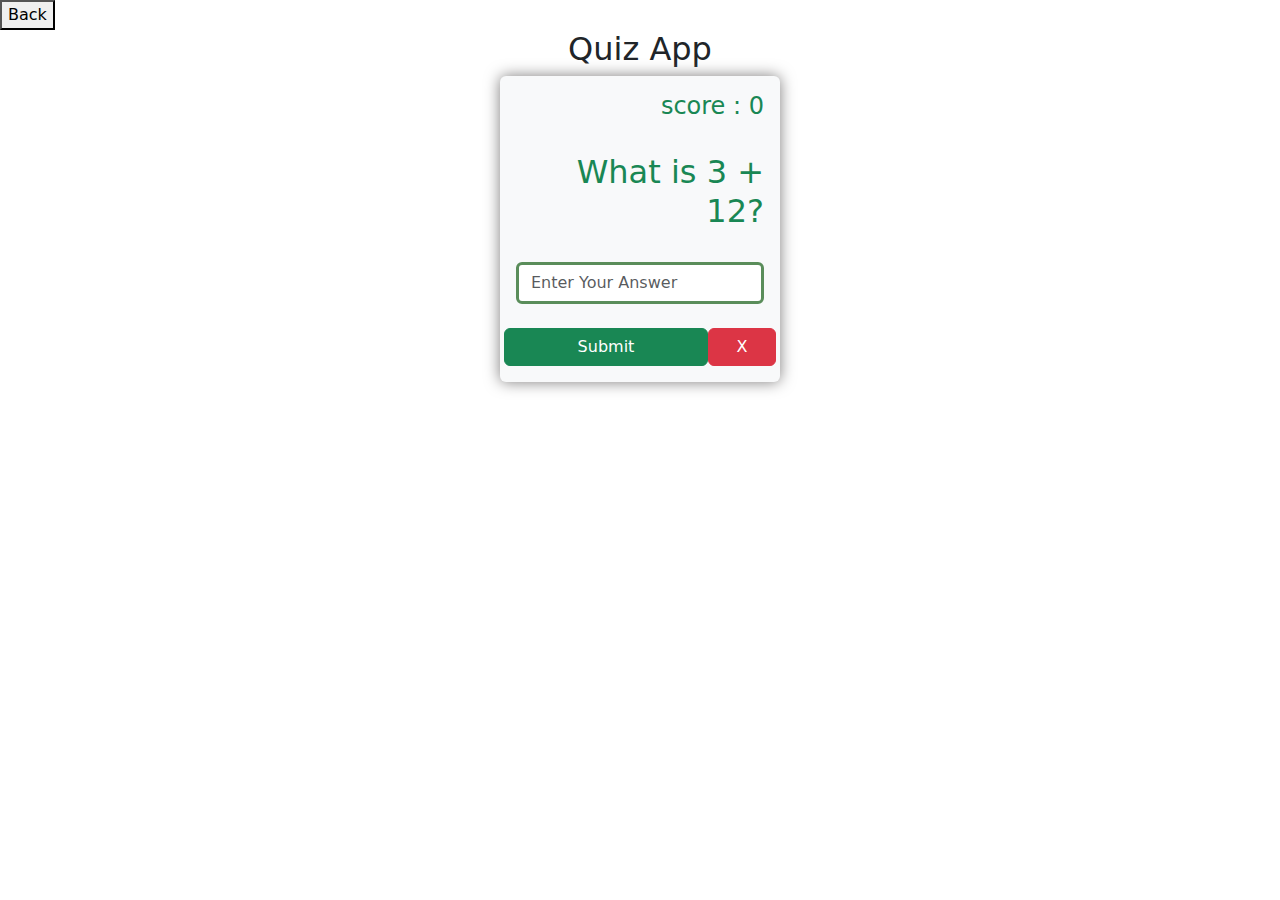
<file: projects/math_quiz.html>
<!DOCTYPE html>
<html lang="en">

<head>
  <meta charset="UTF-8" />
  <meta http-equiv="X-UA-Compatible" content="IE=edge" />
  <meta name="viewport" content="width=device-width, initial-scale=1.0" />
  <title>Document</title>

  <link href="https://cdn.jsdelivr.net/npm/bootstrap@5.0.2/dist/css/bootstrap.min.css" rel="stylesheet" />

  <style>

  </style>
</head>

<body>
  <a href="../">
    <button>Back</button>
  </a>
  <h2 class="text-center">Quiz App</h2>

  <div class="d-flex justify-content-center">
    <div class="rounded bg-light p-3 " style="width: 280px; box-shadow: 0px 0px 15px #7e7c7c; ">
      <div class="text-success text-end">
        <h4 id="score_text">Score: 2</h4>
        <br />
        <h2 id="question_line">What Is 30+5</h2>
      </div>
      <br />

      <input style="border-color: rgb(90, 141, 90); border-width: 3px;" type="text" class="form-control text-success"
        placeholder="Enter Your Answer" id="my_answer" />
      <br />

      <div class="row">
        <button type="button" class="btn btn-block btn-success col-9" onclick="do_submit()">
          Submit
        </button>
        <button type="button" class="btn btn-danger col-3" onclick="reset_game()">X</button>


      </div>
    </div>
  </div>

  <script>
    // get 2 random numbers
    let num1 = Math.floor(Math.random() * 100 + 1);
    let num2 = Math.floor(Math.random() * 100 + 1);
    console.log("my random numbers are:", num1, num2);

    answer = num1 + num2;

    const questionElement = document.getElementById("question_line");
    questionElement.innerText = `What is ${num1} + ${num2}?`;

    let scoreElement = document.getElementById("score_text");

    let my_score = Number(localStorage.getItem("my_score"));
    if (!my_score) {
      my_score = 0;
    }

    // localStorage.setItem("score", 123);
    scoreElement.textContent = `score : ${my_score}`;


    function do_submit() {
      console.log("hey do_submit was called just now");
      // console.log("answer is", answer);

      const my_input = document.getElementById("my_answer");
      console.log("my answer is", my_input.value);

      if (answer == my_input.value) {
        //do something
        console.log("answer was correct");
        my_score = my_score + 1;
        update_score(my_score);
      } else {
        //do something else
        console.log("answer should have been:", answer);
        my_score = my_score - 1;
        update_score(my_score);
      }

      window.location.reload();
    }

    function update_score(my_score) {
      localStorage.setItem("my_score", String(my_score));

      console.log("Score updated");
    }

    function reset_game() {
      update_score(0);

      window.location.reload();
    }


  </script>


  <!-- <br /><br /><br /><br /><br /><br /> -->
  <!-- <img src="addition_ template.png" alt="" /> -->
</body>

</html>
</file>
<file: css/templatemo-style.css>
/*

Stimulus Template

http://www.templatemo.com/tm-498-stimulus

*/

body {
	background: #ffffff;
    font-family: 'Source Sans Pro', sans-serif;
    font-style: normal;
	font-weight: 300;
    overflow-x: hidden;
}

html,body {
  width: 100%;
  height: 100%;
}


/*---------------------------------------
    Typorgraphy              
-----------------------------------------*/

h1,h2,h3,h4,h5,h6 {
  font-style: normal;
  font-weight: 300;
}

h1,h2,h3 {
  font-weight: 300;
}

h1 {
  font-size: 42px;
  padding-bottom: 14px;
  margin-bottom: 0px;
}

h2 {
  font-size: 42px;
  line-height: 52px;
  margin-top: 0px;
}

h3 {
  font-size: 26px;
  line-height: 32px;
  padding-bottom: 6px;
}

h4 {
  color: #4a4a4a;
  font-size: 12px;
  font-weight: normal;
  letter-spacing: 2px;
  text-transform: uppercase;
  padding-top: 6px;
}

h5 {
  color: #484848;
}

strong {
  color: #232B2B;
  font-weight: normal;
}

p {
    color: #3a3a3a;
    font-size: 16px;
    font-weight: 300;
    line-height: 28px;
    letter-spacing: 0.2px;
}

.section-btn {
  background-color: transparent;
  border: 3px solid #232B2B;
  border-radius: 100px;
  color: #232B2B;
  font-size: 13px;
  font-weight: bold;
  letter-spacing: 1.6px;
  padding: 12px 36px;
  margin-top: 42px;
  transition: all 0.4s ease-in-out;
  text-transform: uppercase;
}

.section-btn:hover {
  background: #7af5f2;
  border-color: transparent;
  color: #ffffff;
}

.btn-success:focus {
  background-color: #000;
  border-color: transparent;
}

.parallax-section {
  background-attachment: fixed !important;
  background-size: cover !important;
}

.section-title {
  position: relative;
  padding-bottom: 22px;
}

#about,
#service,
#experience,
#education,
#contact {
  position: relative;
}

#home .container,
#about .container, 
#experience .container,
#service .container,
#education .container,
#contact .container {
  width: 100%;
  padding: 0;
  margin: 0;
}

#experience .experience-thumb,
#education .education-thumb  {
  padding: 22px 42px 42px 42px;
}

#service,
#quotes,
footer {
  text-align: center;
}

#experience,
#education {
  background: #5accc9;
}

.background-image {
    background-position: 50% 50% !important;
    background-size: cover !important;
    width: 100%;
    height: 100%;
    min-height: 75vh;
    position: absolute;
    top: 0;
    right: 0;
    bottom: 0;
    left: 0;
}

.color-white {
  color: #ffffff;
}

.color-yellow {
  color: #5aaccc;
}

.bg-yellow {
  background: #5aaccc;
}

.bg-white {
  background: #ffffff;
}

.bg-dark {
  background: #161616;
}



/*---------------------------------------
    General               
-----------------------------------------*/

html{
  -webkit-font-smoothing: antialiased;
}

a {
  color: #5aaccc;
  -webkit-transition: 0.5s;
  -o-transition: 0.5s;
  transition: 0.5s;
  text-decoration: none !important;
}
a:hover, a:active, a:focus {
  color: #5aaccc;
  outline: none;
}

* {
  -webkit-box-sizing: border-box;
  -moz-box-sizing: border-box;
  box-sizing: border-box;
}

*:before,
*:after {
  -webkit-box-sizing: border-box;
  -moz-box-sizing: border-box;
  box-sizing: border-box;
}



/*---------------------------------------
    Preloader section              
-----------------------------------------*/

.preloader {
  position: fixed;
  top: 0;
  left: 0;
  width: 100%;
  height: 100%;
  z-index: 99999;
  display: flex;
  flex-flow: row nowrap;
  justify-content: center;
  align-items: center;
  background: none repeat scroll 0 0 #ffffff;
}

.spinner {
  border: 1px solid transparent;
  border-radius: 5px;
  position: relative;
}

.spinner:before {
  content: '';
  box-sizing: border-box;
  position: absolute;
  top: 50%;
  left: 50%;
  width: 30px;
  height: 30px;
  margin-top: -10px;
  margin-left: -10px;
  border-radius: 50%;
  border: 2px solid #5aaccc;
  border-top-color: #f9f9f9;
  animation: spinner .6s linear infinite;
}

@-webkit-@keyframes spinner {
  to {transform: rotate(360deg);}
}

@keyframes spinner {
  to {transform: rotate(360deg);}
}



/*---------------------------------------
    Navigation section              
-----------------------------------------*/

.custom-navbar {
    margin-bottom: 0;
    background-color: #ffffff;
}

.custom-navbar .navbar-brand {
    color: #333;
	text-shadow: 1px 1px #fff;
    font-weight: bold;
    font-size: 24px;
    line-height: 35px;
    letter-spacing: 1px;
}

.custom-navbar .nav li a {
    color: #666;
    font-size: 14px;
    font-weight: 400;
    letter-spacing: 1px;
    text-transform: uppercase;
    line-height: 40px;
    transition: all 0.4s ease-in-out;
}

.custom-navbar .nav li a:hover {
    background: transparent;
    color: #5aaccc;
}

.custom-navbar .navbar-nav > li > a:hover,
.custom-navbar .navbar-nav > li > a:focus {
  background-color: transparent;
}

.custom-navbar .nav li.active > a {
    background-color: transparent;
    color: #28a9bf;
  text-shadow: 0 0 3px #28b9cf;
}

.custom-navbar .navbar-toggle {
    border: none;
    padding-top: 10px;
}

.custom-navbar .navbar-toggle {
    background-color: transparent;
}

.custom-navbar .navbar-toggle .icon-bar {
    background: #5aaccc;
    border-color: transparent;
}

@media(min-width:768px) {
    .custom-navbar {
        padding: 12px 0;
        border-bottom: 0;
        background: 0 0; 
    }
    .custom-navbar.top-nav-collapse {
        background-color: rgba(70, 225, 235, 0.9);
        box-shadow: 0px 2px 8px 0px rgba(50, 50, 50, 0.08);
        padding: 0;
  box-shadow: 0 0 50px #4391e6;
    }

}



/*---------------------------------------
    Home section              
-----------------------------------------*/

#home h1 {
  padding-bottom: 18px;
}

#home .col-md-6 {
  background: #57cbde;
/* light blue color: #71f5f3; */
  padding-right: 0;
  padding-left: 0;
}

#home .home-img {
  background: url('../images/home-img.webp') no-repeat;
  background-size: cover;
  background-position: 50% 50%;
  width: 100%;
  height: 100vh;
}

#home .home-thumb {
  display: -webkit-box;
  display: -webkit-flex;
  display: -ms-flexbox;
  display: flex;
  -webkit-box-align: center;
  -webkit-align-items: center;
  -ms-flex-align: center;
  align-items: center;
  height: 100vh;
  padding: 0 45px 0 45px;
}



/*---------------------------------------
   About section              
-----------------------------------------*/

#about .about-img {
    background: url('../images/about-img.avif') no-repeat;
}

#about .about-thumb,
#about .skill-thumb {
  padding: 22px 32px 32px 32px;
}

#about .progress {
  background: #ffffff;
  border-radius: 0px;
  box-shadow: none;
  height: 2px;
}

#about .progress-bar-primary {
  background: #232B2B;
}

#about strong,
#about span {
  font-weight: bold;
  display: inline-block;
  padding-bottom: 8px;
}



/*---------------------------------------
    Service section              
-----------------------------------------*/

#service {
  background: #5dc8d9;
}

#service p {
  font-size: 18px;
  line-height: 30px;
}

#service .service-thumb {
  padding: 52px 22px 52px 22px;
}

#service .service-thumb .fa {
  font-size: 42px;
  padding-bottom: 22px;
}



/*---------------------------------------
    Experience section              
-----------------------------------------*/

#experience .experience-img {
  background: url('../images/experience-img.jpg') no-repeat;
}

#experience .media-heading {
  margin-bottom: 0px;
}

#experience .media .fa {
  font-size: 42px;
  margin-right: 14px;
}

#experience small {
  color: #633;
  font-weight: bold;
}

/*---------------------------------------
    Education section              
-----------------------------------------*/

#education {
  background: #5aaccc;
}

#education .education-img {
  background: url('../images/education-img.jpg') no-repeat;
}

#education .media-heading {
  margin-bottom: 0px;
}

#education .media .fa {
  font-size: 42px;
  margin-right: 14px;
}

#education small {
  color: #1e8a9c;
  font-weight: bold;
}



/*---------------------------------------
   Quotes section              
-----------------------------------------*/

#quotes {
    background: url('../images/quotes-bg.jpg') 50% 0 repeat-y fixed;
    background-size: cover;
    background-position: center center;
    color: #ffffff;
    position: relative;
    padding: 100px 0px;
}

#quotes .overlay {
    background: #121212;
    width: 100%;
    height: 100%;
    position: absolute;
    top: 0;
    opacity: 0.7;
}

#quotes .fa {
  font-size: 42px;
  margin-top: 32px;
  margin-bottom: 22px;
}

#quotes p {
  padding-top: 32px;
}


/*---------------------------------------
    Contact section              
-----------------------------------------*/

#contact {
  background: #28a9bf;
}

#contact .contact-form,
#contact .contact-thumb {
  padding: 22px 32px 22px 32px;
  min-height: 75vh;
}

#contact .contact-img {
  background: url('../images/contact-img.avif') no-repeat;
  min-height: 75vh;
}

#contact .contact-info {
  padding-top: 6px;
  padding-bottom: 6px;
}

#contact .form-control::-moz-placeholder{color:#ffffff;opacity:1}
#contact .form-control:-ms-input-placeholder{color:#ffffff}
#contact .form-control::-webkit-input-placeholder{color:#ffffff}

#contact .form-control {
  background: transparent;
  border: none;
  border-bottom: 1px solid #5aaccc;
  border-radius: 0px;
  box-shadow: none;
  color: #ffffff;
  font-size: 18px;
  margin-top: 10px;
  margin-bottom: 15px;
  transition: all 0.4s ease-in-out;
}

#contact .form-control:focus {
  border-bottom-color: #ffffff;
}

#contact input {
  height: 45px;
}

#contact input[type="submit"] {
  background: #ffffff;
  border: 2px solid transparent;
  border-radius: 40px;
  color: #161616;
  padding-bottom: 5px;
}

#contact input[type="submit"]:hover {
  background: transparent;
  border-color: #ffffff;
  color: #ffffff;
}

#contact .fa {
  padding-right: 10px;
}



/*---------------------------------------
   Footer section              
-----------------------------------------*/

footer {
    padding: 140px 0px;
}



/*---------------------------------------
   Social icon             
-----------------------------------------*/

.social-icon {
    position: relative;
    padding: 0;
    margin: 0;
    text-align: center;
}

.social-icon li {
    display: inline-block;
    list-style: none;
}

.social-icon li a {
    border: 2px solid transparent;
    color: #999;
    border-radius: 100px;
    cursor: pointer;
    font-size: 16px;
    text-decoration: none;
    transition: all 0.4s ease-in-out;
    width: 50px;
    height: 50px;
    line-height: 50px;
    text-align: center;
    vertical-align: middle;
    position: relative;
    margin: 22px 4px 10px 4px;
}

.social-icon li a:hover {
    background: #5aaccc;
    border-color: #ffffff;
    color: #ffffff;
    transform: scale(1.1);
}



/*---------------------------------------
   Mobile Responsive         
-----------------------------------------*/

@media only screen and (max-width: 580px) {
  h1 {
    font-size: 32px;
  }

  h2 {
    font-size: 28px;
    line-height: inherit;
  }

  h3 {
    font-size: 22px;
    line-height: inherit;
  }
}

@media only screen and (max-width: 767px) {
  .custom-navbar .navbar-brand {
    line-height: 18px;
  }

  #home .home-thumb {
    height: auto;
    padding-top: 32px;
    padding-bottom: 12px;
  }

  #home .container,
  #about .container, 
  #experience .container,
  #service .container,
  #education .container,
  #contact .container {
    padding-right: 15px;
    padding-left: 15px;
  }

  #about .col-md-3,
  #experience .col-md-6,
  #education .col-md-6,
  #contact .col-md-3 {
    padding: 0;
    margin: 0;
  }

  .background-image {
    position: relative;
    min-height: 65vh;
  }
}

@media only screen and (max-width: 1024px) {
  .section-title {
    padding-bottom: 12px;
  }

  footer {
    padding: 40px 0;
  }
}
</file>
